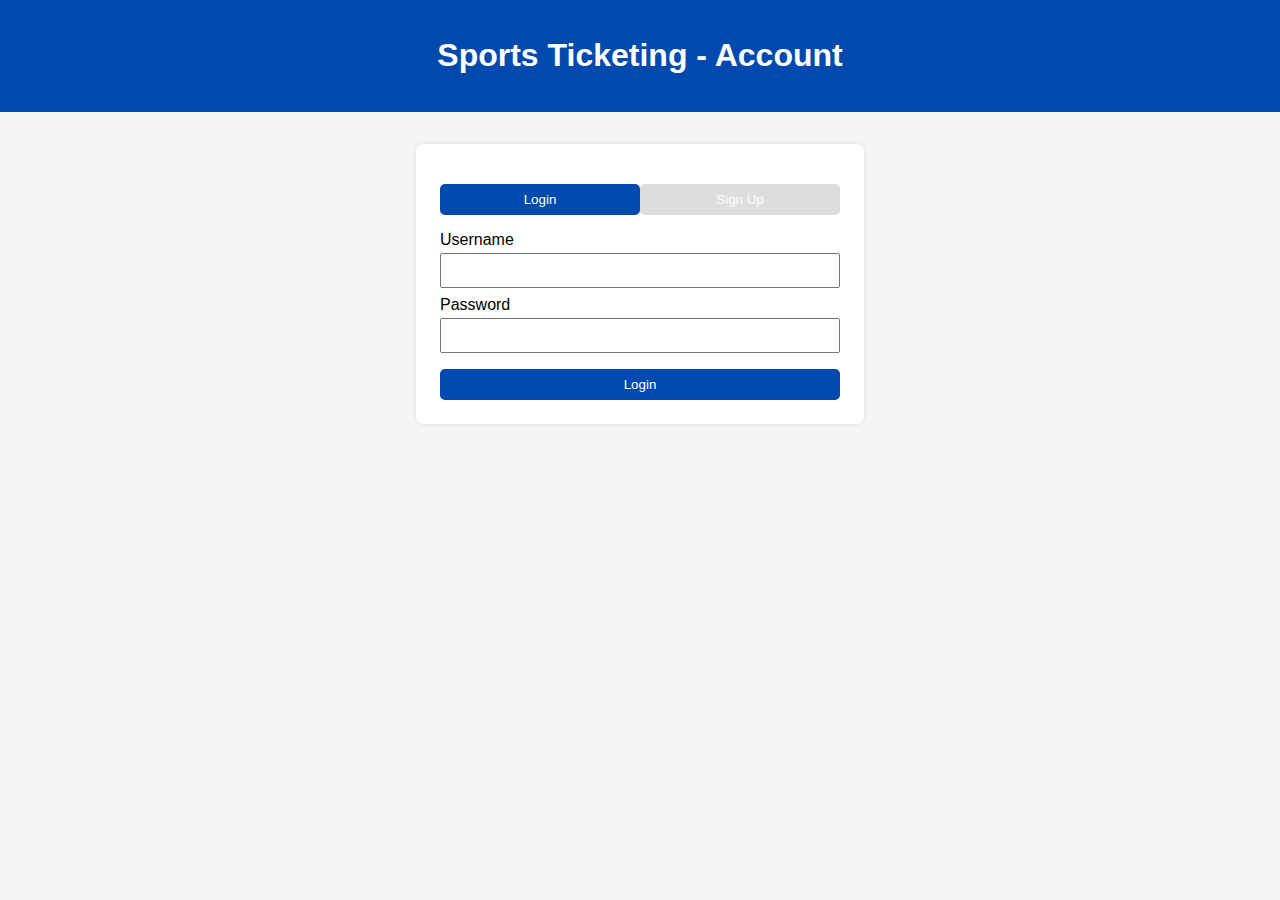
<file: frontend/index.html>
<!DOCTYPE html>
<html lang="en">
<head>
	<meta charset="UTF-8" />
	<meta name="viewport" content="width=device-width, initial-scale=1.0" />
	<title>Redirecting...</title>
	<script>
		

		// Redirect logic
		const token = sessionStorage.getItem("access");
		if (!token) {
			window.location.href = "login.html";
		} else {
			window.location.href = "events.html";
		}
	</script>
</head>
<body>
	<p>Redirecting...</p>

	<!-- Logout button -->
	<button onclick="logout()">Logout</button>
</body>
</html>
</file>
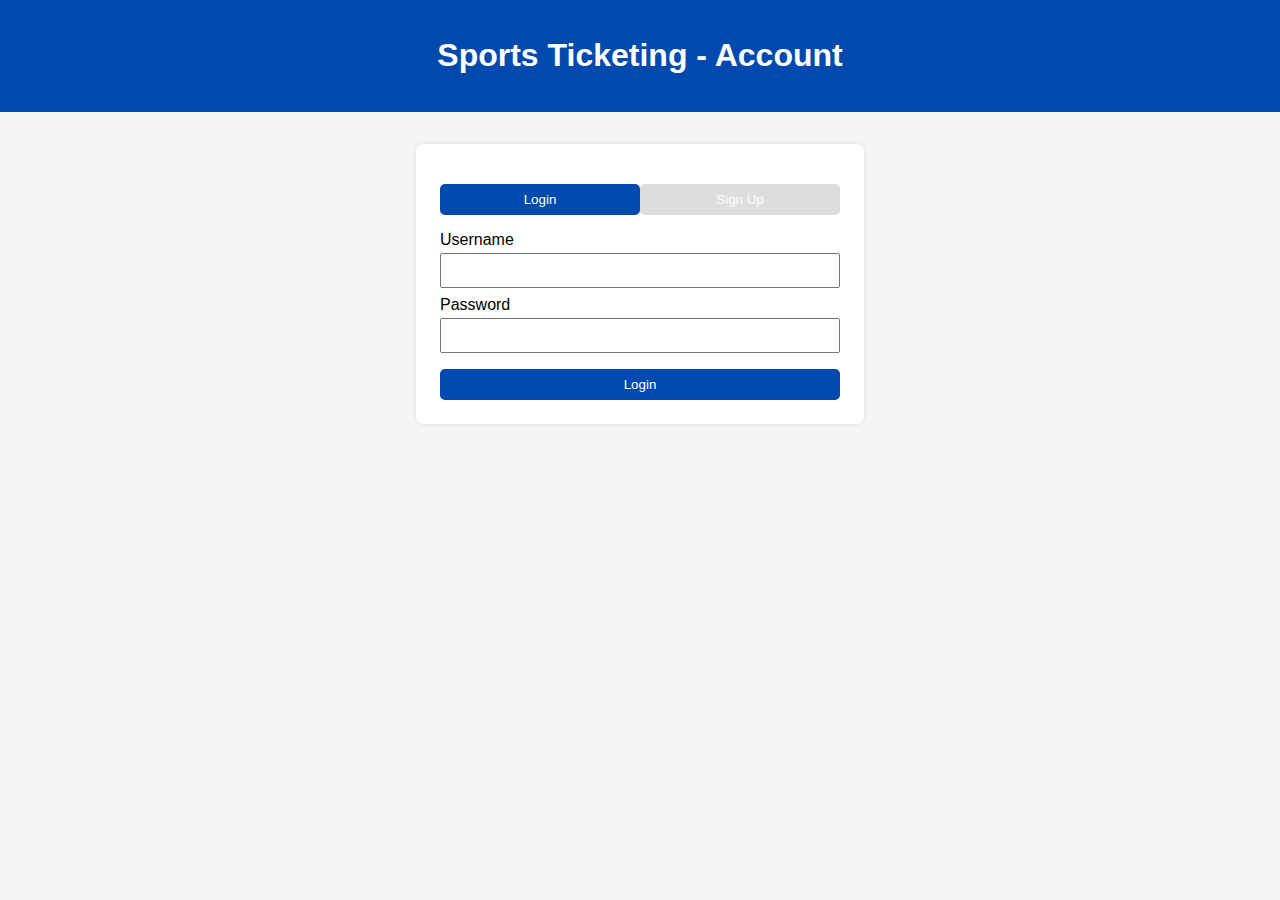
<file: frontend/buy.html>
<!DOCTYPE html>
<html lang="en">
	<head>
		<meta charset="UTF-8" />
		<meta name="viewport" content="width=device-width, initial-scale=1.0" />
		<title>Buy Ticket</title>
		<link rel="stylesheet" href="style.css" />
	</head>
	<body>
		<header>
			<h1>Buy Ticket</h1>
			<nav>
				<button id="logout-btn" class="btn">Logout</button>
			</nav>
		</header>

		<main>
			<div class="event-details" id="event-details">
				<p>Loading event...</p>
			</div>

			<form class="ticket-form" id="ticket-form">
				<!-- <label for="quantity">Number of Tickets</label> -->
				<!-- <input type="number" id="quantity" min="1" value="1" required /> -->
				<button type="submit">Purchase</button>
			</form>
		</main>

		<script type="module">
			import { fetchWithAuth, logout } from "./auth.js";

			document
				.getElementById("logout-btn")
				.addEventListener("click", logout);

			async function loadEventDetails() {
				const token = sessionStorage.getItem("access");

				if (!token) {
					window.location.href = "login.html";
					return;
				}

				const urlParams = new URLSearchParams(window.location.search);
				const eventId = urlParams.get("id");

				if (!eventId) {
					document.getElementById("event-details").innerHTML =
						"<p>Invalid event ID.</p>";
					return;
				}

				try {
					const res = await fetchWithAuth(
						`http://127.0.0.1:8000/api/events/${eventId}/`
					);

					if (!res.ok) throw new Error("Failed to fetch event");

					const event = await res.json();

					document.getElementById("event-details").innerHTML = `
        <h2>${event.title}</h2>
        <p><strong>Location:</strong> ${event.location}</p>
        <p><strong>Opening Date:</strong> ${event.open_date}</p>
        <p><strong>Closing Date:</strong> ${event.close_date}</p>
        <p><strong>Remaining Tickets:</strong> ${
			event.max_quantity - event.ticket_count
		}</p>
      `;
				} catch (error) {
					console.error(error);
					document.getElementById("event-details").innerHTML =
						"<p>Failed to load event.</p>";
				}
			}

			document
				.getElementById("ticket-form")
				.addEventListener("submit", async (e) => {
					e.preventDefault();

					const token = sessionStorage.getItem("access");
					if (!token) {
						window.location.href = "login.html";
						return;
					}

					const eventId = new URLSearchParams(
						window.location.search
					).get("id");

					try {
						const res = await fetch(
							"http://127.0.0.1:8000/api/ticket/",
							{
								method: "POST",
								headers: {
									"Content-Type": "application/json",
									Authorization: `Bearer ${token}`,
								},
								body: JSON.stringify({ event: eventId }),
							}
						);

						if (!res.ok) {
							const errData = await res.json();
							alert(
								`Failed to purchase ticket: ${
									errData.detail || "Unknown error"
								}`
							);
							return;
						}

						alert("Ticket purchased successfully!");
						// redirect after success
						window.location.replace("events.html");
					} catch (error) {
						console.error(error);
						alert("Something went wrong. Please try again.");
					}
				});

			loadEventDetails();
		</script>
	</body>
</html>
</file>
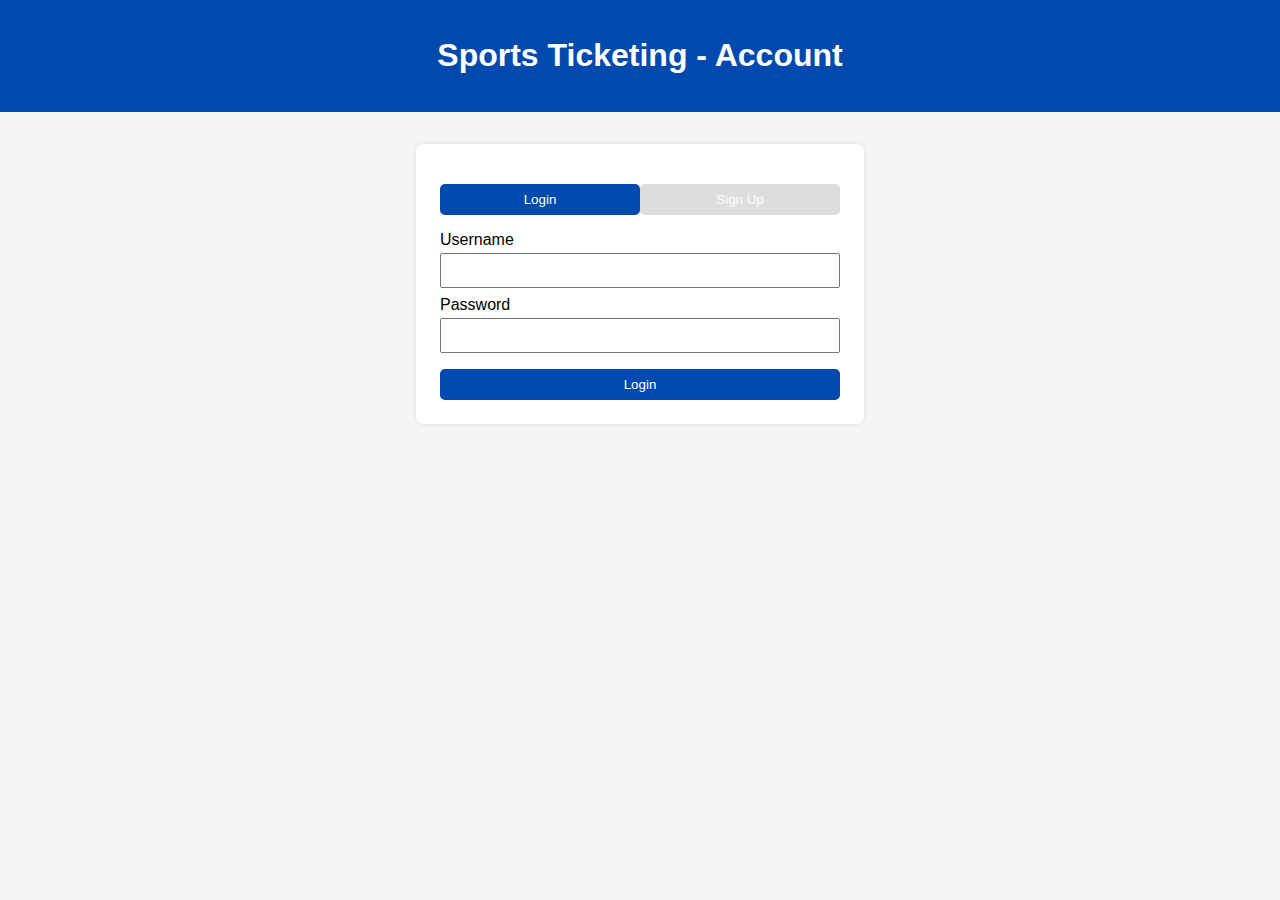
<file: frontend/events.html>
<!DOCTYPE html>
<html lang="en">
	<head>
		<meta charset="UTF-8" />
		<meta name="viewport" content="width=device-width, initial-scale=1.0" />
		<title>Ticket Booking App</title>
		<link rel="stylesheet" href="style.css" />
	</head>
	<body>
		<header>
			<h1>🏅 Sports Event Ticketing</h1>
			<nav>
				<a href="tickets.html">My Tickets</a>
				<button id="logout-btn" class="btn">Logout</button>
			</nav>
		</header>

		<main>
			<h2>Upcoming Events</h2>
			<div id="event-list" class="event-list">
				<!-- Events will be loaded here -->
			</div>
		</main>

		<footer>
			<p>&copy; 2025 Sports Ticketing App</p>
		</footer>

		<script type="module">
			import { fetchWithAuth, logout } from "./auth.js";

			// Attach logout handler
			document.getElementById("logout-btn").addEventListener("click", logout);

			// ✅ Load events
			async function loadEvents() {
				const token = sessionStorage.getItem("access");
				console.log(token);

				if (!token) {
					window.location.href = "login.html";
					return;
				}

				const eventList = document.getElementById("event-list");
				eventList.innerHTML = "<p>Loading events...</p>";

				try {
					const res = await fetchWithAuth("http://127.0.0.1:8000/api/events");

					if (!res.ok) throw new Error("Failed to fetch events");

					const events = await res.json();
					eventList.innerHTML = ""; // Clear loading text

					if (!events.length) {
						eventList.innerHTML = "<p>No upcoming events.</p>";
						return;
					}

					events.forEach((event) => {
						const card = document.createElement("div");
						card.classList.add("event-card");

						card.innerHTML = `
							<h3>${event.title}</h3>
							<p><strong>Location:</strong> ${event.location}</p>
							<p><strong>Opening Date:</strong> ${event.open_date}</p>
							<p><strong>Closing Date:</strong> ${event.close_date}</p>
							<p><strong>Remaining Ticket:</strong> ${
								event.max_quantity - event.ticket_count
							}</p>
							<a href="buy.html?id=${event.id}" class="btn">Buy Ticket</a>
						`;

						eventList.appendChild(card);
					});
				} catch (err) {
					console.error("Error loading events:", err);
					eventList.innerHTML =
						"<p>Failed to load events. Please try again later.</p>";
				}
			}

			// Load events on page load
			loadEvents();
		</script>
	</body>
</html>
</file>
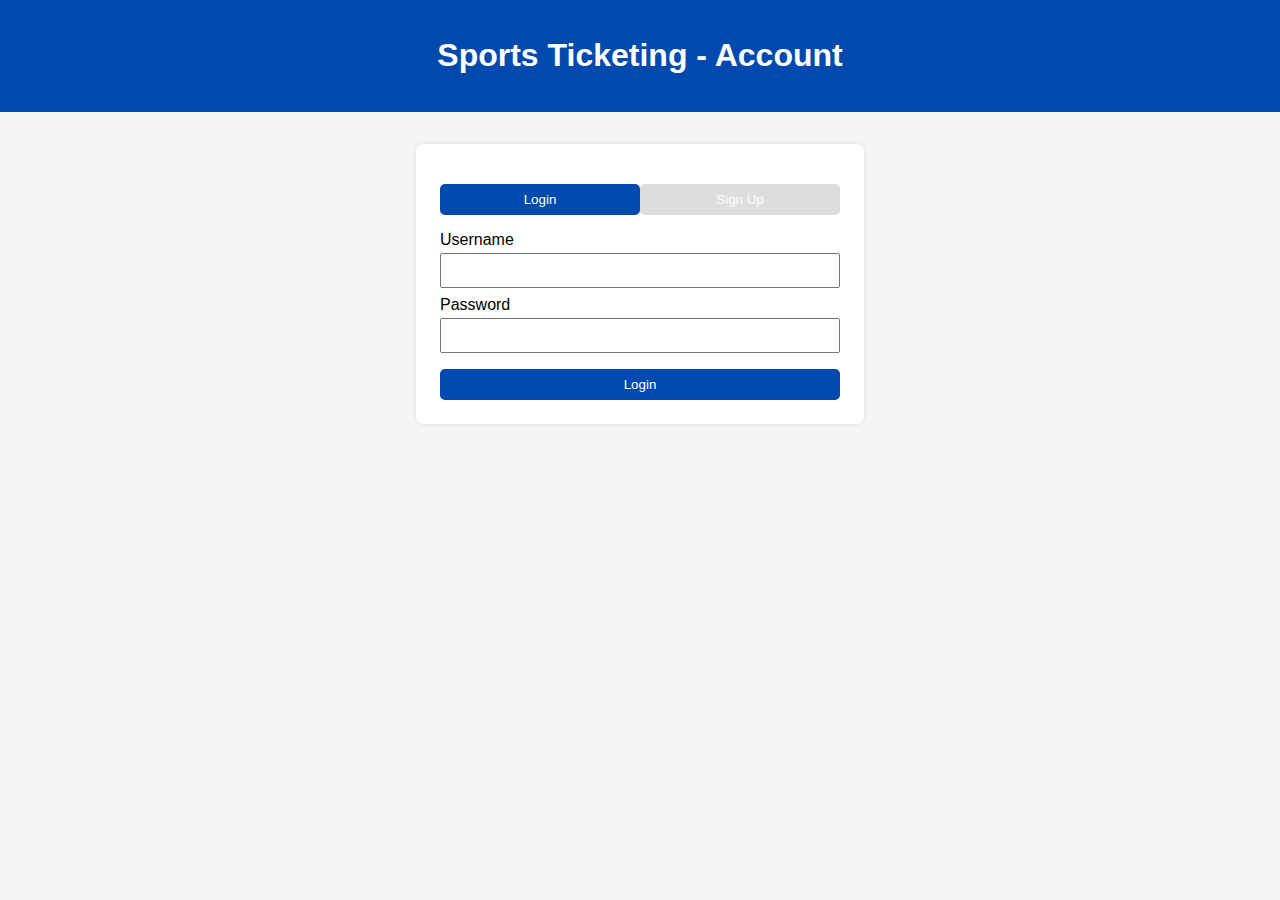
<file: frontend/login.html>
<!DOCTYPE html>
<html lang="en">
<head>
  <meta charset="UTF-8" />
  <meta name="viewport" content="width=device-width, initial-scale=1.0"/>
  <title>Login / Sign Up</title>
  <link rel="stylesheet" href="style.css" />
</head>
<body>
  <header>
    <h1>Sports Ticketing - Account</h1>
  </header>

  <main>
    <div class="form-container">
      <!-- Tab Buttons -->
      <div class="tab-buttons">
        <button class="tab-btn active" data-tab="login">Login</button>
        <button class="tab-btn" data-tab="signup">Sign Up</button>
      </div>

      <!-- Login Form -->
      <form id="login" class="tab-content active">

        <label for="username-login">Username</label>
        <input type="text" id="username-login" name="username" required />

        <label for="password-login">Password</label>
        <input type="password" id="password-login" name="password" required />

        <button type="submit">Login</button>
      </form>

      <!-- Sign Up Form -->
      <form id="signup" class="tab-content">
        <label for="role-signup">Role</label>
        <select id="role-signup" name="role" required>
          <option value="">Select Role</option>
          <option value="user">User</option>
          <option value="admin">Admin</option>
        </select>

        <label for="username-signup">Username</label>
        <input type="text" id="username-signup" name="username" required />

        <label for="email-signup">Email</label>
        <input type="email" id="email-signup" name="email" required />

        <label for="password-signup">Password</label>
        <input type="password" id="password-signup" name="password" required />

        <label for="confirm-password">Confirm Password</label>
        <input type="password" id="confirm-password" name="confirm_password" required />

        <button type="submit">Sign Up</button>
      </form>
    </div>
  </main>

  <script>
  // Tab switching
  document.querySelectorAll(".tab-btn").forEach(button => {
    button.addEventListener("click", () => {
      const tabName = button.getAttribute("data-tab");
      document.querySelectorAll(".tab-content").forEach(tab => tab.classList.remove("active"));
      document.querySelectorAll(".tab-btn").forEach(btn => btn.classList.remove("active"));
      document.getElementById(tabName).classList.add("active");
      button.classList.add("active");
    });
  });

  // Login form submit
  document.getElementById("login").addEventListener("submit", async (e) => {
    e.preventDefault();

    const data = {
      username: document.getElementById("username-login").value,
      password: document.getElementById("password-login").value
    };

    try {
      const res = await fetch("http://127.0.0.1:8000/auth/login", {
        method: "POST",
        headers: { "Content-Type": "application/json" },
        body: JSON.stringify(data)
      });

      const result = await res.json();
      console.log("Login Response:", result);

      if (res.ok && result.access) {
        // Save tokens to sessionStorage
        sessionStorage.setItem("access", result.access);
        // sessionStorage.setItem("refresh", result.refresh);

        console.log("Redirecting...");
        alert("Login successful!");
        window.location.href = "events.html";
      } else {
        alert(result.message || "Login failed");
      }
    } catch (err) {
      console.error("Error:", err);
      alert("Server error during login.");
    }
  });

  // Signup form submit
  document.getElementById("signup").addEventListener("submit", async (e) => {
    e.preventDefault();

    const data = {
      role: document.getElementById("role-signup").value,
      username: document.getElementById("username-signup").value,
      email: document.getElementById("email-signup").value,
      password: document.getElementById("password-signup").value,
      confirm_password: document.getElementById("confirm-password").value
    };

    try {
      const res = await fetch("http://127.0.0.1:8000/auth/register", {
        method: "POST",
        headers: { "Content-Type": "application/json" },
        body: JSON.stringify(data)
      });

      const result = await res.json();
      console.log("Signup Response:", result);

      if (res.ok) {
        alert("Sign Up successful! Logging you in...");

        // Auto login after signup
        const loginRes = await fetch("http://127.0.0.1:8000/auth/login", {
          method: "POST",
          headers: { "Content-Type": "application/json" },
          body: JSON.stringify({
            username: data.username,
            password: data.password
          })
        });

        const loginData = await loginRes.json();

        if (loginRes.ok && loginData.access && loginData.refresh) {
          sessionStorage.setItem("access", loginData.access);
          sessionStorage.setItem("refresh", loginData.refresh);

          window.location.href = "events.html";
        } else {
          // If auto-login fails, go to login tab
          document.querySelector('[data-tab="login"]').click();
        }
      } else {
        alert(result.message || "Sign Up failed");
      }
    } catch (err) {
      console.error("Error:", err);
      alert("Server error during signup.");
    }
  });
</script>

</body>
</html>
</file>
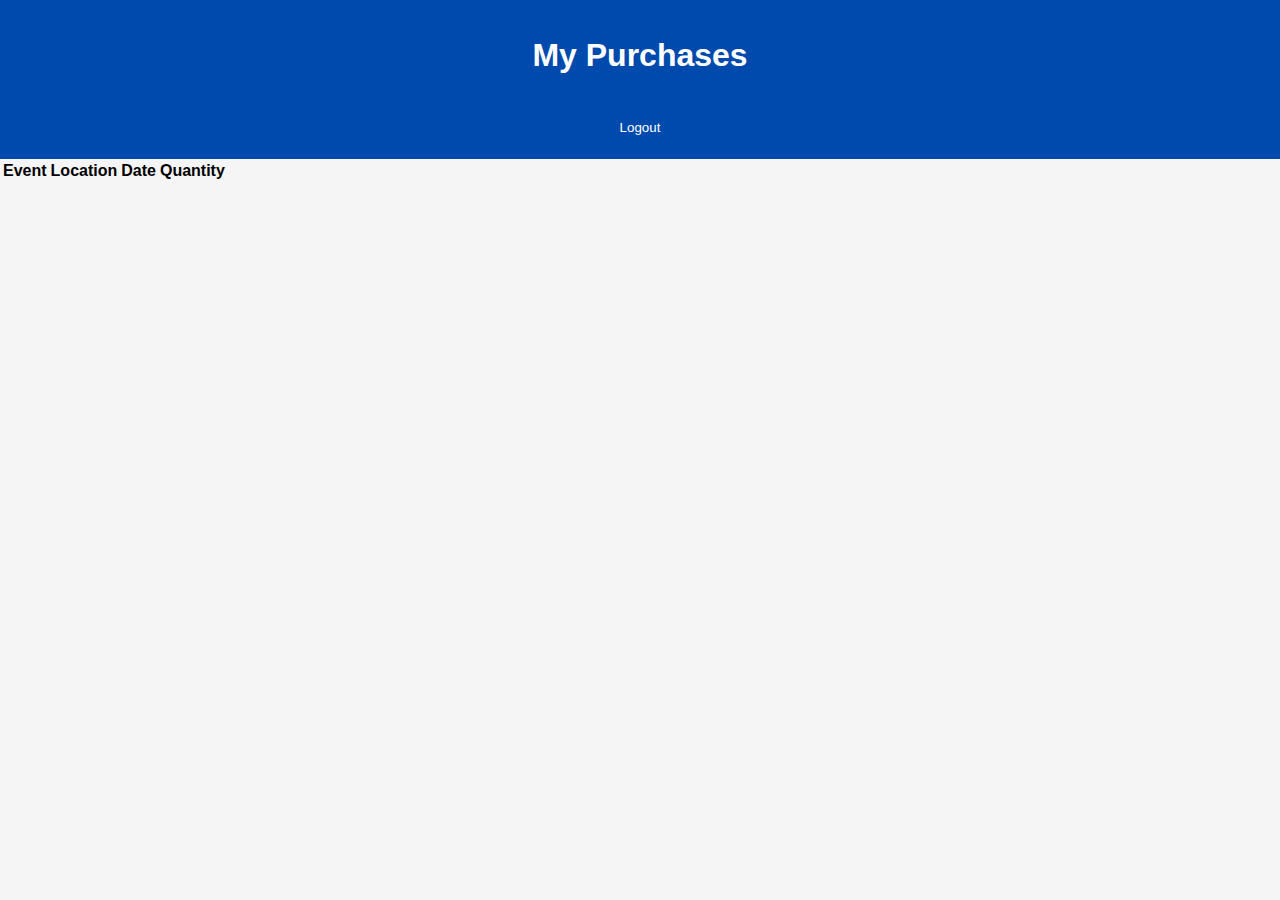
<file: frontend/tickets.html>
<!DOCTYPE html>
<html lang="en">
	<head>
		<meta charset="UTF-8" />
		<meta name="viewport" content="width=device-width, initial-scale=1.0" />
		<title>My Tickets</title>
		<link rel="stylesheet" href="style.css" />
	</head>
	<body>
		<header>
			<h1>My Purchases</h1>
			<nav>
				<button id="logout-btn" class="btn">Logout</button>
			</nav>
		</header>

		<main>
			<table>
				<thead>
					<tr>
						<th>Event</th>
						<th>Location</th>
						<th>Date</th>
						<th>Quantity</th>
					</tr>
				</thead>
				<tbody id="tickets-body">
					<!-- Filled dynamically -->
				</tbody>
			</table>
		</main>

		<script type="module">
			import { fetchWithAuth, logout } from "./auth.js";

			document.getElementById("logout-btn").addEventListener("click", logout);

			async function loadTickets() {
				try {
					const token = sessionStorage.getItem("access");
					if (!token) {
						console.error("No token found in sessionStorage!");
						return;
					}

					const response = await fetchWithAuth("http://localhost:8000/api/orders/")

					if (!response.ok) {
						throw new Error("Failed to fetch orders");
					}

					const data = await response.json();
					console.log(data);
					const tbody = document.getElementById("tickets-body");
					tbody.innerHTML = "";

					data.orders.forEach((order) => {
						// group tickets by event
						const eventMap = {};

						order.tickets.forEach((ticket) => {
							if (!eventMap[ticket.event]) {
								eventMap[ticket.event] = {
									event: ticket.event,
									location: ticket.location,
									date: ticket.date,
									quantity: 0,
								};
							}
							eventMap[ticket.event].quantity += 1;
						});

						Object.values(eventMap).forEach((item) => {
							const row = `
										<tr>
										<td>${item.event}</td>
										<td>${item.location}</td>
										<td>${new Date(item.date).toLocaleDateString()}</td>
										<td>${item.quantity}</td>
										</tr>
									`;
							tbody.insertAdjacentHTML("beforeend", row);
						});
					});
				} catch (err) {
					console.error("Error loading tickets:", err);
				}
			}

			loadTickets();
		</script>
	</body>
</html>
</file>
<file: frontend/style.css>
body {
  font-family: Arial, sans-serif;
  margin: 0;
  background: #f5f5f5;
}

header {
  background: #004aad;
  color: white;
  padding: 1rem;
  text-align: center;
}

.form-container {
  background: white;
  padding: 1.5rem;
  max-width: 400px;
  margin: 2rem auto;
  border-radius: 8px;
  box-shadow: 0 0 5px rgba(0,0,0,0.1);
}

.tab-buttons {
  display: flex;
  margin-bottom: 1rem;
}

.tab-btn {
  flex: 1;
  padding: 0.5rem;
  border: none;
  background: #ddd;
  cursor: pointer;
  transition: background 0.3s;
}

.tab-btn.active {
  background: #004aad;
  color: white;
}

.tab-content {
  display: none;
}

.tab-content.active {
  display: block;
}

label {
  display: block;
  margin-top: 0.5rem;
}

input, select, button {
  width: 100%;
  padding: 0.5rem;
  margin-top: 0.25rem;
  box-sizing: border-box;
}

button {
  margin-top: 1rem;
  background: #004aad;
  color: white;
  border: none;
  cursor: pointer;
  border-radius: 5px;
}

button:hover {
  background: #003180;
}
</file>
